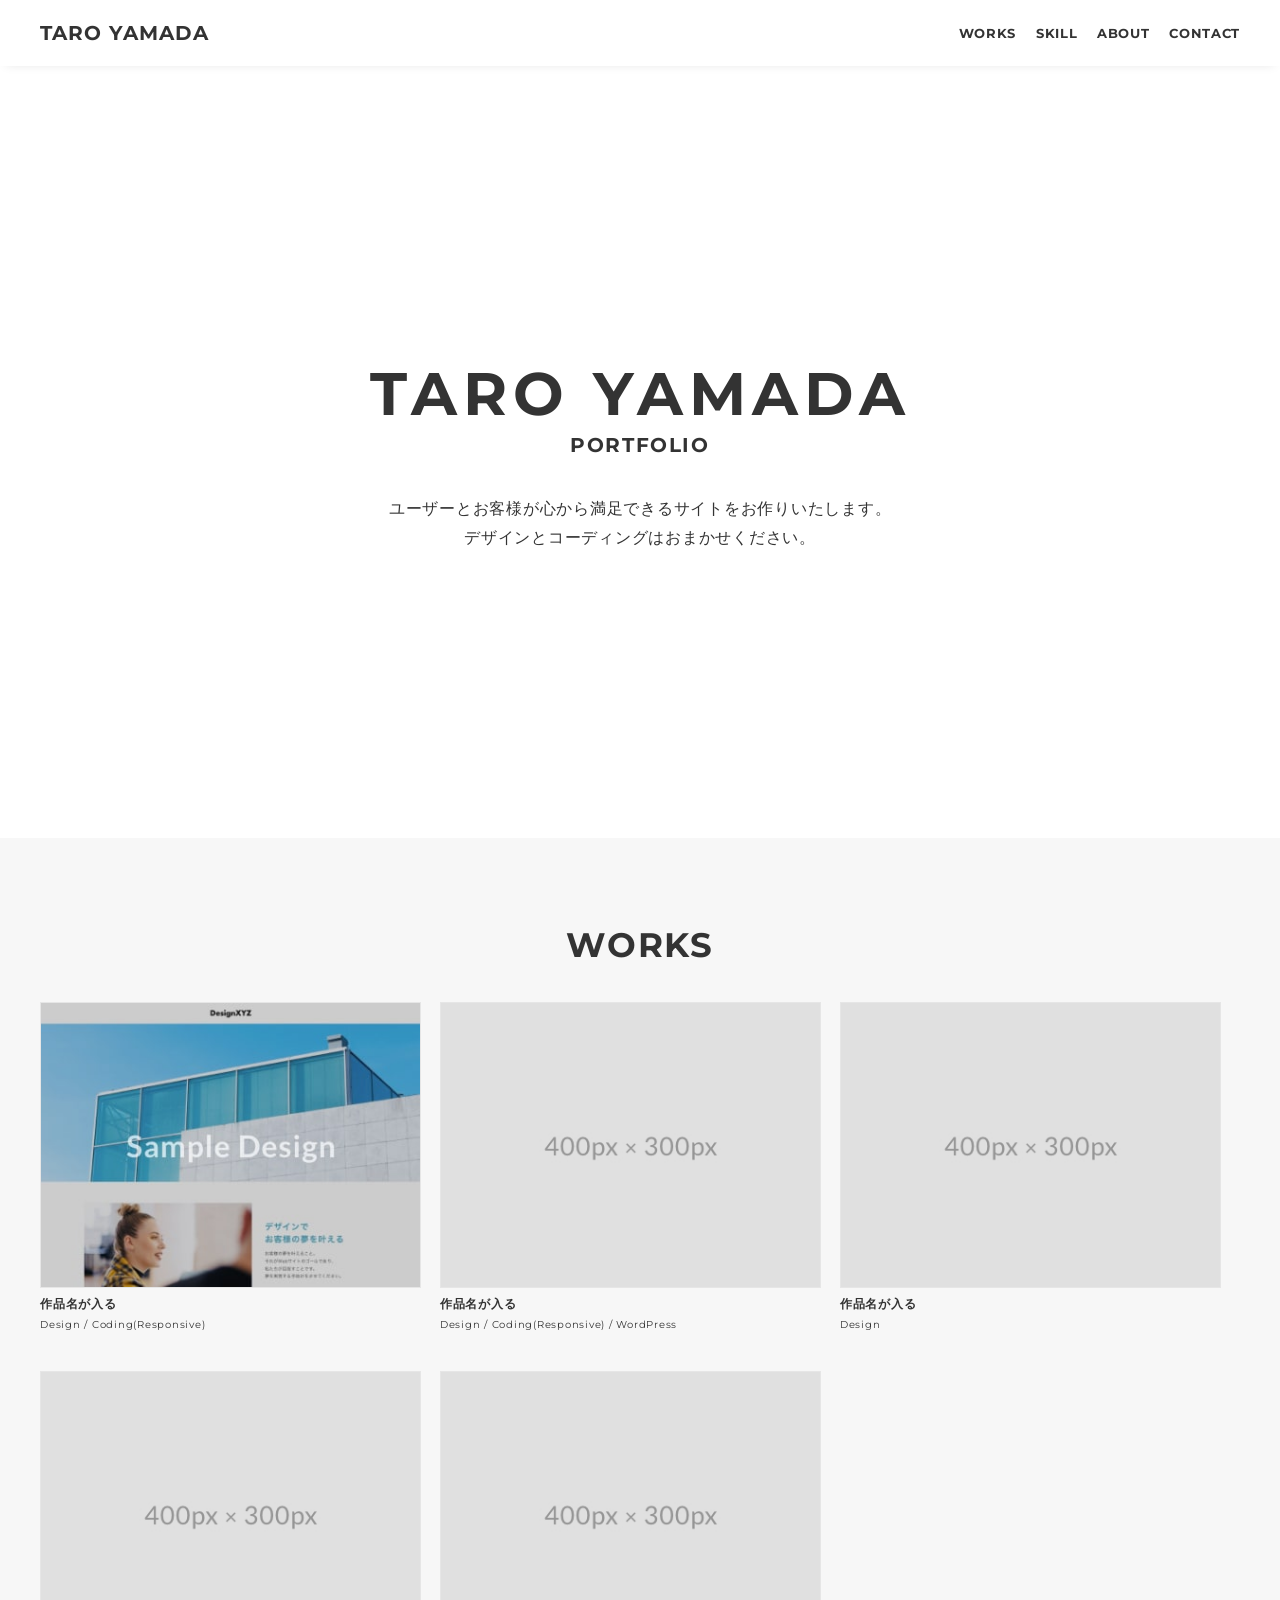
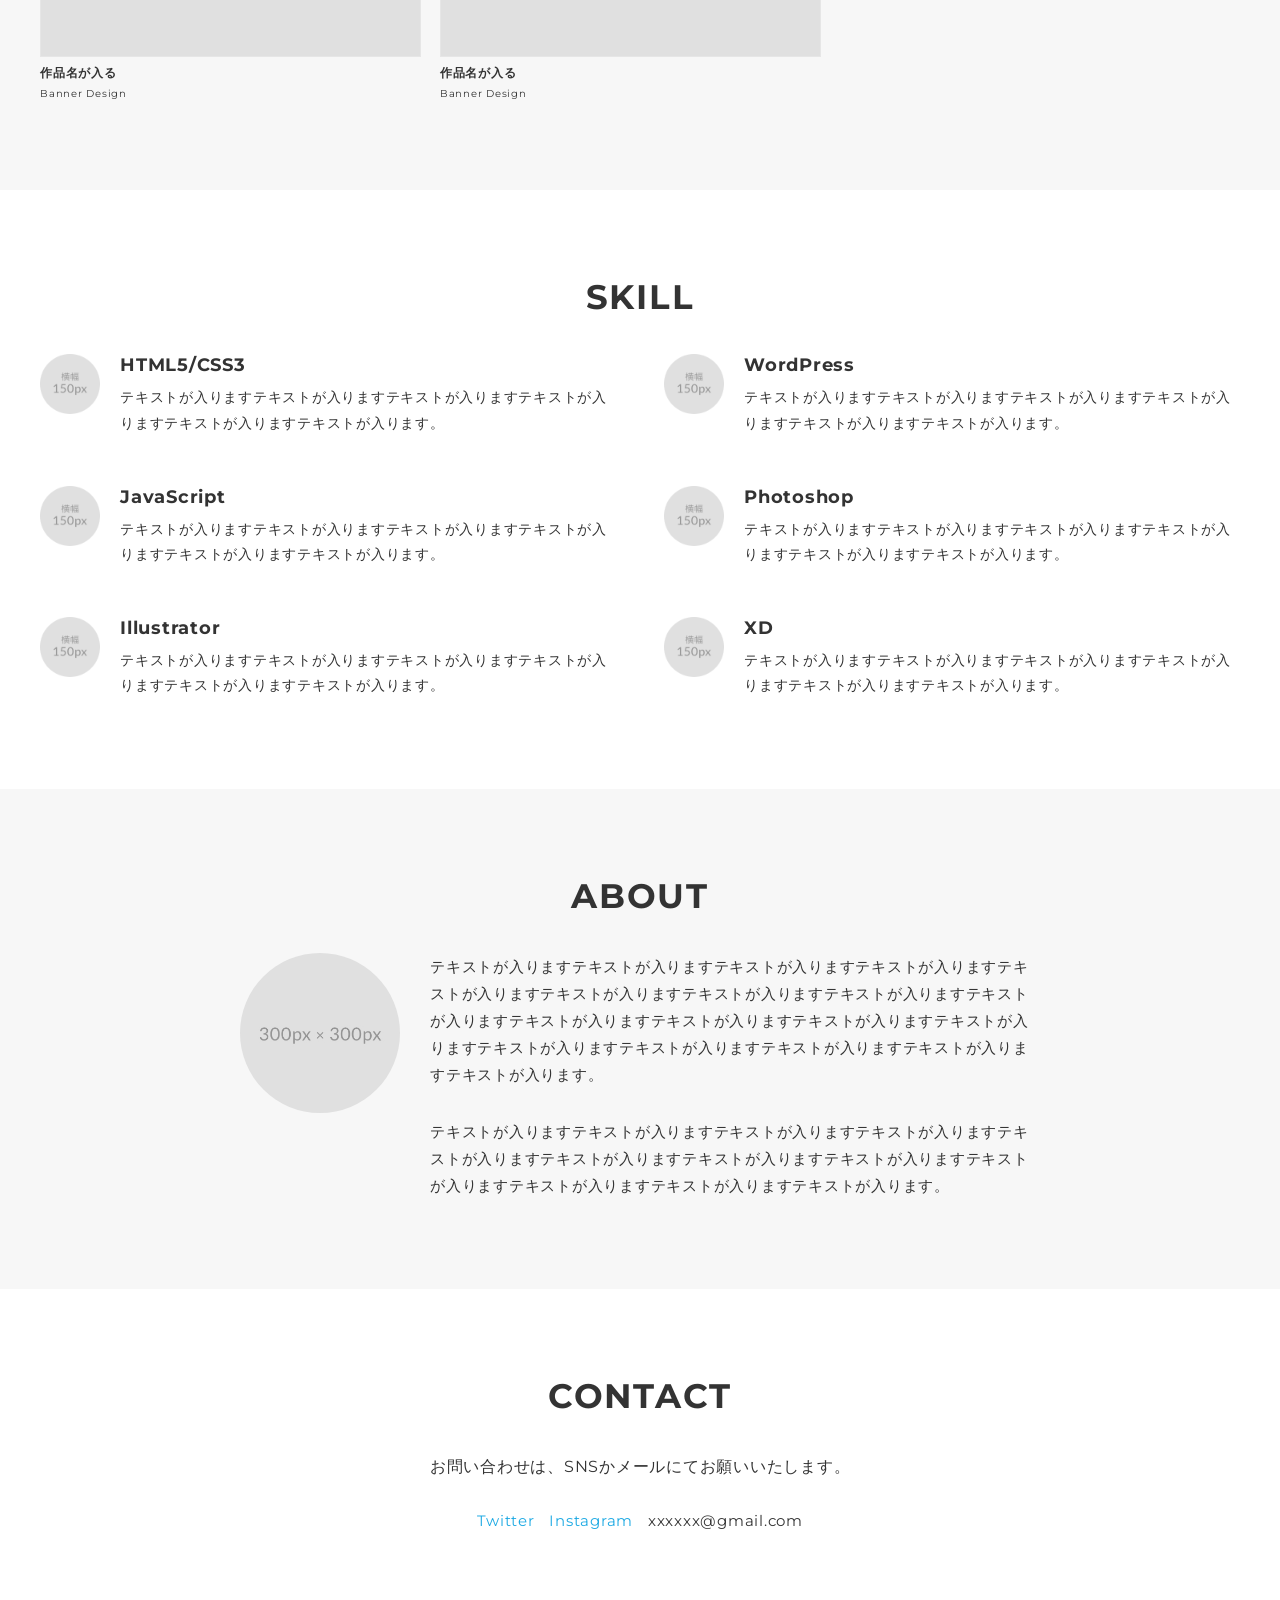
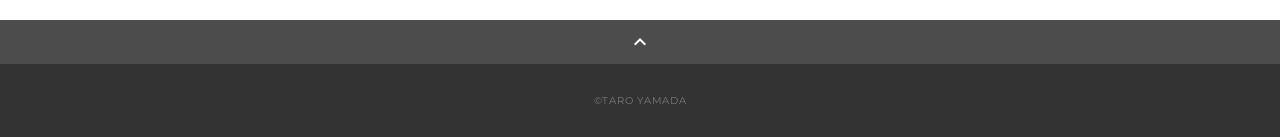
<file: docs/webdesigner-go.com/template-basic/origin/index.html>
<!DOCTYPE html>
<html>
<head>
  <meta charset="utf-8">
  <meta name="viewport" content="width=device-width,initial-scale=1">
  <meta property='og:type' content='website'>
  <meta property='og:title' content='WebデザイナーTARO YAMADA ポートフォリオ'>
  <meta property='og:url' content='URLが入る'>
  <meta property='og:description' content='TARO YAMADAのポートフォリオサイトです。'>
  <meta property="og:image" content="img/ogp.png">
  <meta name="description" content="TARO YAMADAのポートフォリオサイトです" />
  <title>TARO YAMADA ポートフォリオ</title>
  <link rel="preconnect" href="https://fonts.gstatic.com">
  <link href="https://fonts.googleapis.com/css2?family=Montserrat:wght@400;700&display=swap" rel="stylesheet">
  <link href="https://fonts.googleapis.com/css?family=Material+Icons+Outlined" rel="stylesheet">
  <link href="css/ress.css" media="all" rel="stylesheet" type="text/css" />
  <link href="css/style.css" media="all" rel="stylesheet" type="text/css" />
  <link rel="shortcut icon" href="img/favicon.ico" />
  <link rel=”canonical” href=”URLが入る” />
</head>

<body>
  <div class="wrapper">

    <!-- header -->
    <header class="header ">
      <div class="container">
        <h1 class="header-logo">
          <a href=".">TARO YAMADA</a>
        </h1>
        <nav class="gnav">
          <ul class="gnav-list">
            <li class="gnav-item"><a href="#works">WORKS</a></li>
            <li class="gnav-item"><a href="#skill">SKILL</a></li>
            <li class="gnav-item"><a href="#about">ABOUT</a></li>
            <li class="gnav-item"><a href="#contact">CONTACT</a></li>
          </ul>
        </nav>
      </div>
    </header>
    <!-- /header -->

    <main class="content">

      <!-- mv -->
      <div class="mv">
        <div class="mv-container">
          <p class="mv-title">TARO YAMADA</p>
          <p class="mv-subtitle">PORTFOLIO</p>
          <p class="mv-text">
            ユーザーとお客様が心から満足できる<br class="sp-only">サイトをお作りいたします。<br>
            デザインとコーディングは<br class="sp-only">おまかせください。<br>
          </p>
        </div>
      </div>
      <!-- /mv -->

      <!-- works -->
      <section class="works section" id="works">
        <div class="container">
          <h2 class="title">WORKS</h2>
          <div class="works-list">
            <a class="works-item" href="works-template.html">
              <div class="works-img"><img src="img/works-sample-thumb.jpg" alt="" /></div>
              <p class="works-name">作品名が入る</p>
              <p class="works-info">Design / Coding(Responsive)</p>
            </a>
            <a class="works-item" href="works-template.html">
              <div class="works-img"><img src="img/works-dummy-thumb.jpg" alt="" /></div>
              <p class="works-name">作品名が入る</p>
              <p class="works-info">Design / Coding(Responsive) / WordPress</p>
            </a>
            <a class="works-item" href="works-template.html">
              <div class="works-img"><img src="img/works-dummy-thumb.jpg" alt="" /></div>
              <p class="works-name">作品名が入る</p>
              <p class="works-info">Design</p>
            </a>
            <a class="works-item" href="works-template.html">
              <div class="works-img"><img src="img/works-dummy-thumb.jpg" alt="" /></div>
              <p class="works-name">作品名が入る</p>
              <p class="works-info">Banner Design</p>
            </a>
            <a class="works-item" href="works-template.html">
              <div class="works-img"><img src="img/works-dummy-thumb.jpg" alt="" /></div>
              <p class="works-name">作品名が入る</p>
              <p class="works-info">Banner Design</p>
            </a>
          </div>
        </div>
      </section>
      <!-- /works -->

      <!-- skill -->
      <section class="skill section" id="skill">
        <div class="container">
          <h2 class="title">SKILL</h2>
          <div class="skill-list">
            <div class="skill-item">
              <p class="skill-img"><img src="img/icon_skill.png" alt=""></p>
              <div class="skill-body">
                <h3 class="skill-name">HTML5/CSS3</h3>
                <p class="skill-text">
                  テキストが入りますテキストが入りますテキストが入りますテキストが入りますテキストが入りますテキストが入ります。</p>
              </div>
            </div>
            <div class="skill-item">
              <p class="skill-img"><img src="img/icon_skill.png" alt=""></p>
              <div class="skill-body">
                <h3 class="skill-name">WordPress</h3>
                <p class="skill-text">
                  テキストが入りますテキストが入りますテキストが入りますテキストが入りますテキストが入りますテキストが入ります。</p>
              </div>
            </div>
            <div class="skill-item">
              <p class="skill-img"><img src="img/icon_skill.png" alt=""></p>
              <div class="skill-body">
                <h3 class="skill-name">JavaScript</h3>
                <p class="skill-text">
                  テキストが入りますテキストが入りますテキストが入りますテキストが入りますテキストが入りますテキストが入ります。</p>
              </div>
            </div>
            <div class="skill-item">
              <p class="skill-img"><img src="img/icon_skill.png" alt=""></p>
              <div class="skill-body">
                <h3 class="skill-name">Photoshop</h3>
                <p class="skill-text">
                  テキストが入りますテキストが入りますテキストが入りますテキストが入りますテキストが入りますテキストが入ります。</p>
              </div>
            </div>
            <div class="skill-item">
              <p class="skill-img"><img src="img/icon_skill.png" alt=""></p>
              <div class="skill-body">
                <h3 class="skill-name">Illustrator</h3>
                <p class="skill-text">
                  テキストが入りますテキストが入りますテキストが入りますテキストが入りますテキストが入りますテキストが入ります。</p>
              </div>
            </div>
            <div class="skill-item">
              <p class="skill-img"><img src="img/icon_skill.png" alt=""></p>
              <div class="skill-body">
                <h3 class="skill-name">XD</h3>
                <p class="skill-text">
                  テキストが入りますテキストが入りますテキストが入りますテキストが入りますテキストが入りますテキストが入ります。</p>
              </div>
            </div>
          </div>
        </div>
      </section>
      <!-- /skill -->

      <!-- about -->
      <section class="about section" id="about">
        <div class="container">
          <h2 class="title">ABOUT</h2>
          <div class="profile">
            <p class="profile-img">
              <img src="img/profile.jpg" alt="">
            </p>
            <div class="profile-body">
              <p>
                テキストが入りますテキストが入りますテキストが入りますテキストが入りますテキストが入りますテキストが入りますテキストが入りますテキストが入りますテキストが入りますテキストが入りますテキストが入りますテキストが入りますテキストが入りますテキストが入りますテキストが入りますテキストが入りますテキストが入りますテキストが入ります。
              </p>
              <p>
                テキストが入りますテキストが入りますテキストが入りますテキストが入りますテキストが入りますテキストが入りますテキストが入りますテキストが入りますテキストが入りますテキストが入りますテキストが入りますテキストが入ります。
              </p>
            </div>
          </div>
        </div>
      </section>
      <!-- /about -->

      <!-- contact -->
      <section class="contact section" id="contact">
        <div class="container">
          <h2 class="title">CONTACT</h2>
          <p class="lead">
            お問い合わせは、<br class="sp-only">SNSかメールにてお願いいたします。
          </p>
          <div class="contact-list">
            <a class="contact-item" href="https://twitter.com/" target="_blank" rel="noopener">Twitter</a>
            <a class="contact-item" href="https://www.instagram.com/" target="_blank" rel="noopener">Instagram</a>
            <span class="contact-item">xxxxxx@gmail.com</span>
          </div>
        </div>
      </section>
      <!-- /contact -->
      <div class="page-top" id="js-page-top">
        <span class="material-icons-outlined">expand_less</span>
      </div>
    </main>

    <!-- footer -->
    <footer class="footer">
      <div class="copyright">&copy;TARO YAMADA</div>
    </footer>
    <!-- /footer -->

  </div>
  <script src="https://ajax.googleapis.com/ajax/libs/jquery/3.6.0/jquery.min.js"></script>
  <script type='text/javascript' src="js/script.js"></script>
</body>
</html>
</file>
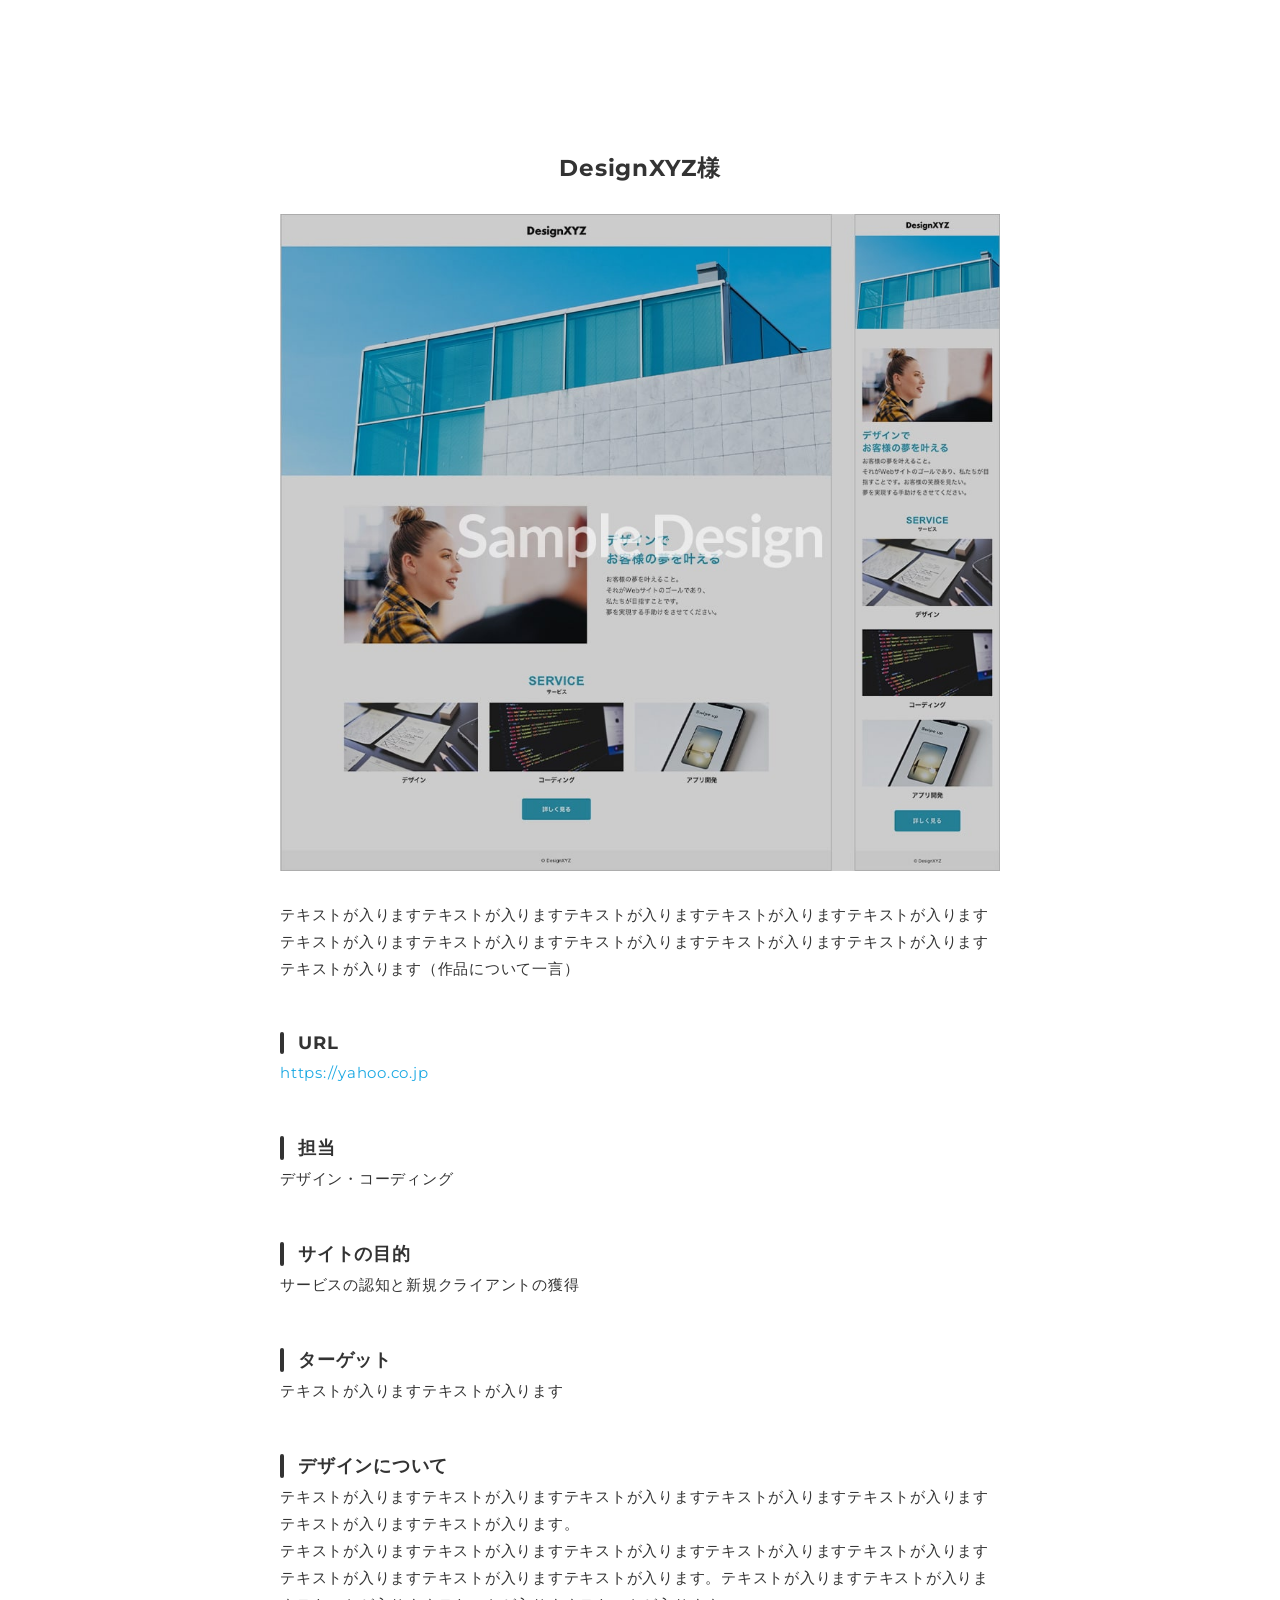
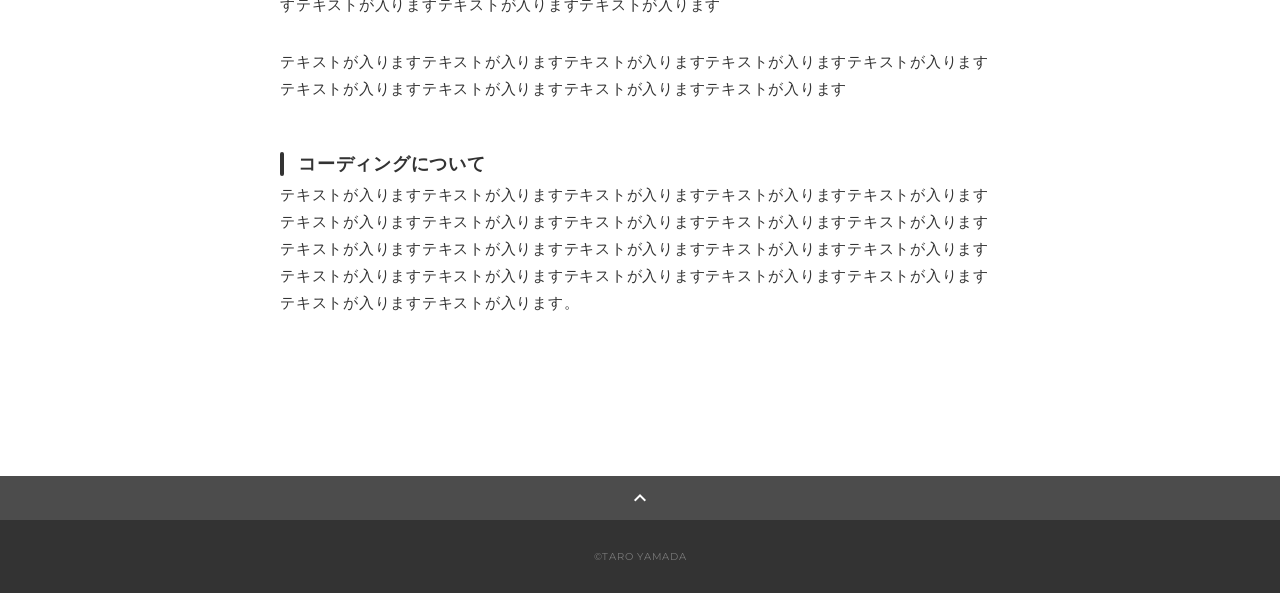
<file: docs/webdesigner-go.com/template-basic/custom/works-template.html>
<!DOCTYPE html>
<html>
<head>
  <meta charset="utf-8">
  <meta name="viewport" content="width=device-width,initial-scale=1.0,user-scalable=no">
  <meta property='og:type' content='website'>
  <meta property='og:title' content='WebデザイナーTARO YAMADA ポートフォリオ'>
  <meta property='og:url' content='URLが入る'>
  <meta property='og:description' content='TARO YAMADAのポートフォリオサイトです。'>
  <meta property="og:image" content="img/ogp.png">
  <meta name="description" content="TARO YAMADAのポートフォリオサイトです" />
  <title>TARO YAMADA ポートフォリオ</title>
  <link rel="preconnect" href="https://fonts.gstatic.com">
  <link href="https://fonts.googleapis.com/css2?family=Montserrat:wght@400;700&display=swap" rel="stylesheet">
  <link href="https://fonts.googleapis.com/css?family=Material+Icons+Outlined" rel="stylesheet">
  <link href="css/ress.css" media="all" rel="stylesheet" type="text/css" />
  <link href="css/style.css" media="all" rel="stylesheet" type="text/css" />
  <link rel="shortcut icon" href="img/favicon.ico" />
  <link rel=”canonical” href=”URLが入る” />
</head>

<body>
  <div class="wrapper">

    <main class="content">

      <article class="article">
        <div class="article-container">
          <h2 class="article-title">DesignXYZ様</h2>
          <div class="article-body">
            <p>
              <img src="img/works-sample.jpg" alt="">
            </p>
            <p>
              テキストが入りますテキストが入りますテキストが入りますテキストが入りますテキストが入りますテキストが入りますテキストが入りますテキストが入りますテキストが入りますテキストが入りますテキストが入ります（作品について一言）
            </p>
            <h3>URL</h3>
            <p><a href="https://yahoo.co.jp" target="_blank" rel="noopener">https://yahoo.co.jp</a></p>
            <h3>担当</h3>
            <p>デザイン・コーディング</p>
            <h3>サイトの目的</h3>
            <p>サービスの認知と新規クライアントの獲得</p>
            <h3>ターゲット</h3>
            <p>テキストが入りますテキストが入ります</p>
            <h3>デザインについて</h3>
            <p>
              テキストが入りますテキストが入りますテキストが入りますテキストが入りますテキストが入りますテキストが入りますテキストが入ります。<br>テキストが入りますテキストが入りますテキストが入りますテキストが入りますテキストが入りますテキストが入りますテキストが入りますテキストが入ります。テキストが入りますテキストが入りますテキストが入りますテキストが入りますテキストが入ります
            </p>
            <p>
              テキストが入りますテキストが入りますテキストが入りますテキストが入りますテキストが入りますテキストが入りますテキストが入りますテキストが入りますテキストが入ります
            </p>
            <h3>コーディングについて</h3>
            <p>
              テキストが入りますテキストが入りますテキストが入りますテキストが入りますテキストが入りますテキストが入りますテキストが入りますテキストが入りますテキストが入りますテキストが入りますテキストが入りますテキストが入りますテキストが入りますテキストが入りますテキストが入りますテキストが入りますテキストが入りますテキストが入りますテキストが入りますテキストが入りますテキストが入りますテキストが入ります。
            </p>
          </div>
        </div>
      </article>

      <div class="page-top" id="js-page-top">
        <span class="material-icons-outlined">expand_less</span>
      </div>
    </main>

    <!-- footer -->
    <footer class="footer">
      <div class="copyright">&copy;TARO YAMADA</div>
    </footer>
    <!-- /footer -->

  </div>
  <script src="https://ajax.googleapis.com/ajax/libs/jquery/3.5.1/jquery.min.js"></script>
  <script type='text/javascript' src="js/script.js"></script>
</body>
</html>
</file>
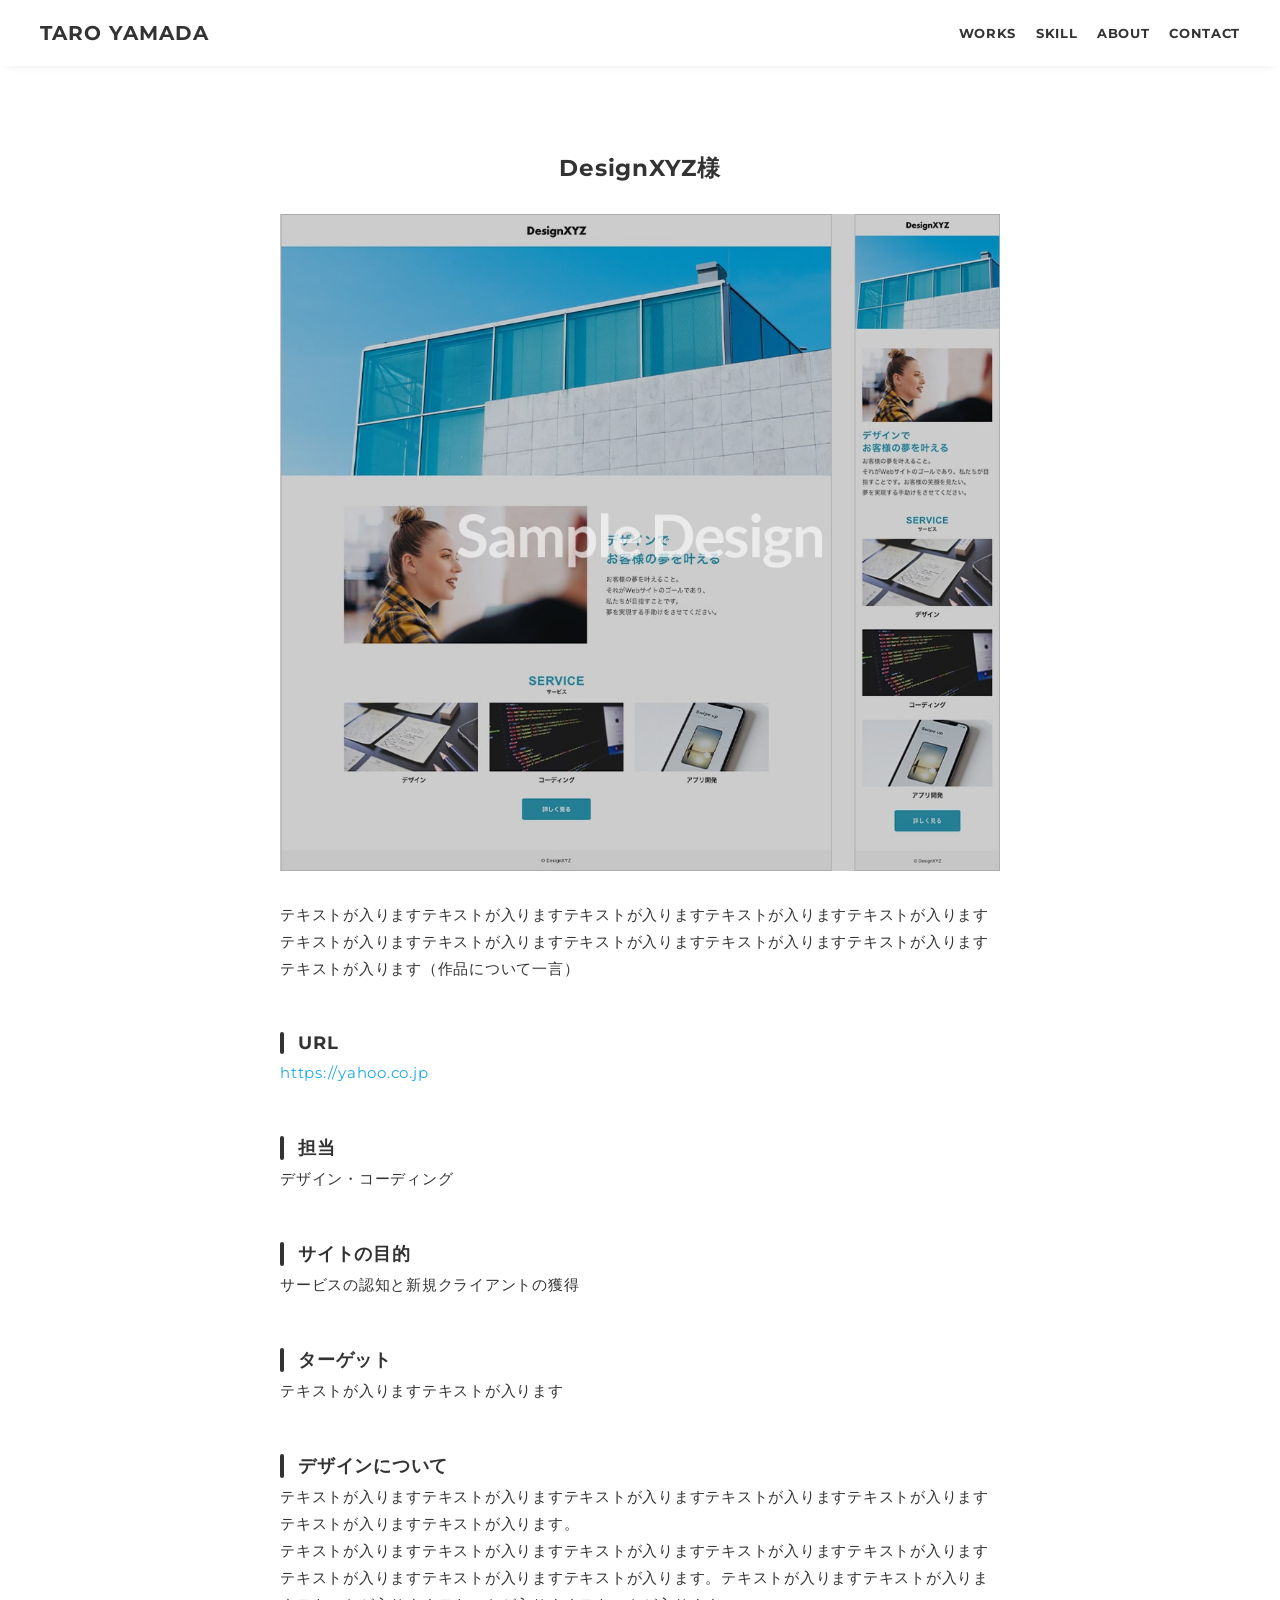
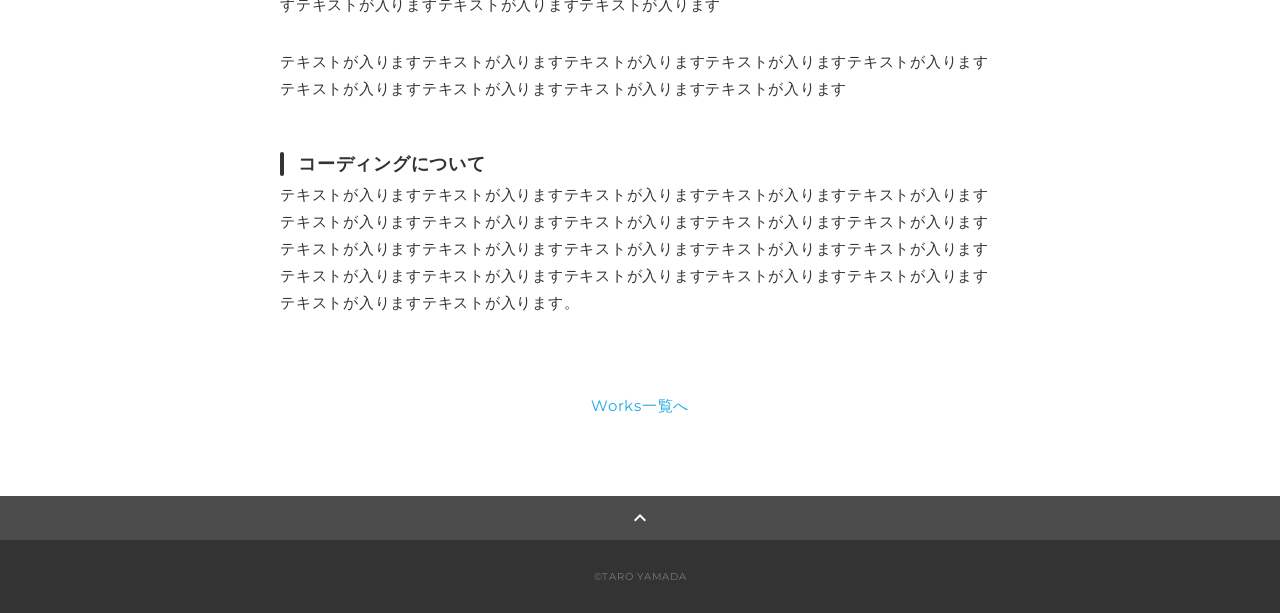
<file: docs/webdesigner-go.com/template-basic/origin/works-template.html>
<!DOCTYPE html>
<html>
<head>
  <meta charset="utf-8">
  <meta name="viewport" content="width=device-width,initial-scale=1.0,user-scalable=no">
  <meta property='og:type' content='website'>
  <meta property='og:title' content='WebデザイナーTARO YAMADA ポートフォリオ'>
  <meta property='og:url' content='URLが入る'>
  <meta property='og:description' content='TARO YAMADAのポートフォリオサイトです。'>
  <meta property="og:image" content="img/ogp.png">
  <meta name="description" content="TARO YAMADAのポートフォリオサイトです" />
  <title>TARO YAMADA ポートフォリオ</title>
  <link rel="preconnect" href="https://fonts.gstatic.com">
  <link href="https://fonts.googleapis.com/css2?family=Montserrat:wght@400;700&display=swap" rel="stylesheet">
  <link href="https://fonts.googleapis.com/css?family=Material+Icons+Outlined" rel="stylesheet">
  <link href="css/ress.css" media="all" rel="stylesheet" type="text/css" />
  <link href="css/style.css" media="all" rel="stylesheet" type="text/css" />
  <link rel="shortcut icon" href="img/favicon.ico" />
  <link rel=”canonical” href=”URLが入る” />
</head>

<body>
  <div class="wrapper">

    <!-- header -->
    <header class="header ">
      <div class="container">
        <h1 class="header-logo">
          <a href=".">TARO YAMADA</a>
        </h1>
        <nav class="gnav">
          <ul class="gnav-list">
            <li class="gnav-item"><a href=".#works">WORKS</a></li>
            <li class="gnav-item"><a href="./#skill">SKILL</a></li>
            <li class="gnav-item"><a href="./#about">ABOUT</a></li>
            <li class="gnav-item"><a href="./#contact">CONTACT</a></li>
          </ul>
        </nav>
      </div>
    </header>
    <!-- /header -->

    <main class="content">

      <article class="article">
        <div class="article-container">
          <h2 class="article-title">DesignXYZ様</h2>
          <div class="article-body">
            <p>
              <img src="img/works-sample.jpg" alt="">
            </p>
            <p>
              テキストが入りますテキストが入りますテキストが入りますテキストが入りますテキストが入りますテキストが入りますテキストが入りますテキストが入りますテキストが入りますテキストが入りますテキストが入ります（作品について一言）
            </p>
            <h3>URL</h3>
            <p><a href="https://yahoo.co.jp" target="_blank" rel="noopener">https://yahoo.co.jp</a></p>
            <h3>担当</h3>
            <p>デザイン・コーディング</p>
            <h3>サイトの目的</h3>
            <p>サービスの認知と新規クライアントの獲得</p>
            <h3>ターゲット</h3>
            <p>テキストが入りますテキストが入ります</p>
            <h3>デザインについて</h3>
            <p>
              テキストが入りますテキストが入りますテキストが入りますテキストが入りますテキストが入りますテキストが入りますテキストが入ります。<br>テキストが入りますテキストが入りますテキストが入りますテキストが入りますテキストが入りますテキストが入りますテキストが入りますテキストが入ります。テキストが入りますテキストが入りますテキストが入りますテキストが入りますテキストが入ります
            </p>
            <p>
              テキストが入りますテキストが入りますテキストが入りますテキストが入りますテキストが入りますテキストが入りますテキストが入りますテキストが入りますテキストが入ります
            </p>
            <h3>コーディングについて</h3>
            <p>
              テキストが入りますテキストが入りますテキストが入りますテキストが入りますテキストが入りますテキストが入りますテキストが入りますテキストが入りますテキストが入りますテキストが入りますテキストが入りますテキストが入りますテキストが入りますテキストが入りますテキストが入りますテキストが入りますテキストが入りますテキストが入りますテキストが入りますテキストが入りますテキストが入りますテキストが入ります。
            </p>
          </div>
          <div class="home-link">
            <a href="./#works">Works一覧へ</a>
          </div>
        </div>
      </article>

      <div class="page-top" id="js-page-top">
        <span class="material-icons-outlined">expand_less</span>
      </div>
    </main>

    <!-- footer -->
    <footer class="footer">
      <div class="copyright">&copy;TARO YAMADA</div>
    </footer>
    <!-- /footer -->

  </div>
  <script src="https://ajax.googleapis.com/ajax/libs/jquery/3.5.1/jquery.min.js"></script>
  <script type='text/javascript' src="js/script.js"></script>
</body>
</html>
</file>
<file: docs/webdesigner-go.com/template-basic/origin/css/ress.css>
/*!
 * ress.css • v3.0.1
 * MIT License
 * github.com/filipelinhares/ress
 */

/* # =================================================================
   # Global selectors
   # ================================================================= */

html {
  box-sizing: border-box;
  word-break: normal;
  -moz-tab-size: 4;
  tab-size: 4;

  -webkit-text-size-adjust: 100%; /* Prevent adjustments of font size after orientation changes in iOS */
}

*,
::before,
::after {
  box-sizing: inherit;
  background-repeat: no-repeat; /* Set `background-repeat: no-repeat` to all elements and pseudo elements */
}

::before,
::after {
  vertical-align: inherit;
  text-decoration: inherit; /* Inherit text-decoration and vertical align to ::before and ::after pseudo elements */
}

* {
  margin: 0;
  padding: 0; /* Reset `padding` and `margin` of all elements */
}

/* # =================================================================
   # General elements
   # ================================================================= */

hr {
  overflow: visible; /* Show the overflow in Edge and IE */
  height: 0; /* Add the correct box sizing in Firefox */
}

details,
main {
  display: block; /* Render the `main` element consistently in IE. */
}

summary {
  display: list-item; /* Add the correct display in all browsers */
}

small {
  font-size: 80%; /* Set font-size to 80% in `small` elements */
}

[hidden] {
  display: none; /* Add the correct display in IE */
}

abbr[title] {
  /* Add the correct text decoration in Chrome, Edge, IE, Opera, and Safari */
  text-decoration: underline;
  text-decoration: underline dotted;
  border-bottom: none; /* Remove the bottom border in Chrome 57 */
}

a {
  background-color: transparent; /* Remove the gray background on active links in IE 10 */
}

a:active,
a:hover {
  outline-width: 0; /* Remove the outline when hovering in all browsers */
}

code,
kbd,
pre,
samp {
  font-family: monospace, monospace; /* Specify the font family of code elements */
}

pre {
  font-size: 1em; /* Correct the odd `em` font sizing in all browsers */
}

b,
strong {
  font-weight: bolder; /* Add the correct font weight in Chrome, Edge, and Safari */
}

/* https://gist.github.com/unruthless/413930 */
sub,
sup {
  position: relative;
  font-size: 75%;
  line-height: 0;
  vertical-align: baseline;
}

sub {
  bottom: -.25em;
}

sup {
  top: -.5em;
}

/* # =================================================================
   # Forms
   # ================================================================= */

input {
  border-radius: 0;
}

/* Replace pointer cursor in disabled elements */
[disabled] {
  cursor: default;
}

[type="number"]::-webkit-container-spin-button,
[type="number"]::-webkit-outer-spin-button {
  height: auto; /* Correct the cursor style of increment and decrement buttons in Chrome */
}

[type="search"] {
  outline-offset: -2px; /* Correct the outline style in Safari */

  -webkit-appearance: textfield; /* Correct the odd appearance in Chrome and Safari */
}

[type="search"]::-webkit-search-decoration {
  -webkit-appearance: none; /* Remove the container padding in Chrome and Safari on macOS */
}

textarea {
  overflow: auto; /* Internet Explorer 11+ */
  resize: vertical; /* Specify textarea resizability */
}

button,
input,
optgroup,
select,
textarea {
  font: inherit; /* Specify font inheritance of form elements */
}

optgroup {
  font-weight: bold; /* Restore the font weight unset by the previous rule */
}

button {
  overflow: visible; /* Address `overflow` set to `hidden` in IE 8/9/10/11 */
}

button,
select {
  text-transform: none; /* Firefox 40+, Internet Explorer 11- */
}

/* Apply cursor pointer to button elements */
button,
[type="button"],
[type="reset"],
[type="submit"],
[role="button"] {
  cursor: pointer;
  color: inherit;
}

/* Remove container padding and border in Firefox 4+ */
button::-moz-focus-container,
[type="button"]::-moz-focus-container,
[type="reset"]::-moz-focus-container,
[type="submit"]::-moz-focus-container {
  padding: 0;
  border-style: none;
}

/* Replace focus style removed in the border reset above */
button:-moz-focusring,
[type="button"]::-moz-focus-container,
[type="reset"]::-moz-focus-container,
[type="submit"]::-moz-focus-container {
  outline: 1px dotted ButtonText;
}

button,
html [type="button"],
/* Prevent a WebKit bug where (2) destroys native `audio` and `video`controls in Android 4 */
[type="reset"],
[type="submit"] {
  -webkit-appearance: button; /* Correct the inability to style clickable types in iOS */
}

/* Remove the default button styling in all browsers */
button,
input,
select,
textarea {
  border-style: none;
  background-color: transparent;
}

/* Style select like a standard input */
select {
  -webkit-appearance: none; /* Chrome 41+ */
  -moz-appearance: none; /* Firefox 36+ */
}

select::-ms-expand {
  display: none; /* Internet Explorer 11+ */
}

select::-ms-value {
  color: currentColor; /* Internet Explorer 11+ */
}

legend {
  display: table; /* Correct the text wrapping in Edge and IE */
  max-width: 100%; /* Correct the text wrapping in Edge and IE */
  max-width: 100%; /* Correct the text wrapping in Edge 18- and IE */
  white-space: normal; /* Correct the text wrapping in Edge and IE */
  color: inherit; /* Correct the color inheritance from `fieldset` elements in IE */
  border: 0; /* Correct `color` not being inherited in IE 8/9/10/11 */
}

::-webkit-file-upload-button {
  font: inherit; /* Change font properties to `inherit` in Chrome and Safari */
  color: inherit;
  /* Correct the inability to style clickable types in iOS and Safari */

  -webkit-appearance: button;
}

/* # =================================================================
   # Specify media element style
   # ================================================================= */

img {
  border-style: none; /* Remove border when inside `a` element in IE 8/9/10 */
}

/* Add the correct vertical alignment in Chrome, Firefox, and Opera */
progress {
  vertical-align: baseline;
}

/* # =================================================================
   # Accessibility
   # ================================================================= */

/* Hide content from screens but not screenreaders */
@media screen {
  [hidden~="screen"] {
    display: inherit;
  }
  [hidden~="screen"]:not(:active):not(:focus):not(:target) {
    position: absolute !important;
    clip: rect(0 0 0 0) !important;
  }
}

/* Specify the progress cursor of updating elements */
[aria-busy="true"] {
  cursor: progress;
}

/* Specify the pointer cursor of trigger elements */
[aria-controls] {
  cursor: pointer;
}

/* Specify the unstyled cursor of disabled, not-editable, or otherwise inoperable elements */
[aria-disabled] {
  cursor: default;
}
</file>
<file: docs/webdesigner-go.com/template-basic/origin/css/style.css>
body {
  font-family: "Montserrat","Helvetica Neue",Arial,"Hiragino Kaku Gothic ProN","Hiragino Sans",Meiryo,sans-serif;
  font-size: 15px;
  letter-spacing: .05em;
  color: #333;
}

a {
  transition: opacity .3s;
  text-decoration: none;
  color: #1ca9e3;
}

img {
  max-width: 100%;
  height: auto;
  vertical-align: bottom;
  border-style: none;
}



.pc-only {
  display: block;
}

.sp-only {
  display: none;
}

/*--------------------------------
 レイアウト
---------------------------------*/
.wrapper {
  padding-top: 73px;
}

.section {
  padding: 90px 0;
}

.section:nth-of-type(odd) {
  background-color: #f7f7f7;
}

.container {
  max-width: 1340px;
  margin: 0 auto;
  padding: 0 40px;
}

/*--------------------------------
 見出し
---------------------------------*/
.title {
  font-size: 34px;
  font-weight: bold;
  line-height: 1;
  margin-bottom: 40px;
  text-align: center;
  letter-spacing: .05em;
  color: #333;
}

.lead {
  font-size: 16px;
  line-height: 1.8;
  margin-bottom: 30px;
}

/*--------------------------------
ヘッダー
---------------------------------*/
.header {
  position: fixed;
  top: 0;
  z-index: 1;
  width: 100%;
  background-color: #fff;
  box-shadow: 0 5px 10px -6px rgba(0,0,0,.1);
}

.header .container {
  display: flex;
  align-items: center;
  justify-content: space-between;
  padding: 20px 40px;
}

.header-logo {
  font-size: 20px;
  font-weight: bold;
  line-height: 1.2;
  margin-right: 20px;
  letter-spacing: .05em;
}

.header-logo a {
  color: #333;
}

.gnav-list {
  display: flex;
  justify-content: space-between;
  list-style: none;
}

.gnav-item:not(:last-child) {
  margin-right: 20px;
}

.gnav-item a {
  position: relative;
  font-size: 13px;
  font-weight: bold;
  display: inline-block;
  padding: 5px 0;
  transition: .3s;
  letter-spacing: .05em;
  color: #333;
}
.gnav-item a:after {
  position: absolute;
  bottom: 0;
  left: 50%;
  width: 0;
  height: 3px;
  content: "";
  transition: .3s;
  -webkit-transform: translateX(-50%);
  transform: translateX(-50%);
  background-color: #333;
}

.gnav-item a:hover:after {
  width: 100%;
}

/*--------------------------------
 メインビジュアル
---------------------------------*/
.mv {
  display: flex;
  align-items: center;
  justify-content: center;
  height: 85vh;
  text-align: center;
}

.mv-container {
  padding: 0 40px;
}

.mv-title {
  font-size: 60px;
  font-weight: bold;
  line-height: 1.2;
  margin-bottom: 5px;
  letter-spacing: .1em;
}
.mv-subtitle {
  font-size: 20px;
  font-weight: bold;
  line-height: 1;
  margin-bottom: 40px;
  letter-spacing: .08em;
}

.mv-text {
  font-size: 16px;
  line-height: 1.8;
}

/*--------------------------------
 Works
---------------------------------*/
.works-list {
  display: flex;
  flex-wrap: wrap;
  margin-bottom: -40px;
}

.works-item {
  width: 31.74603%;
  margin-right: 1.58730%;
  margin-bottom: 40px;
  color: #333;
}

.works-item:hover {
  opacity: .9;
}

.works-item:nth-of-type(3n) {
  margin-right: 0;
}

.works-img img {
  border: 1px solid #e6e6e6;
}

.works-name {
  font-size: 12px;
  font-weight: bold;
  margin-top: 8px;
}

.works-info {
  font-size: 10px;
  margin-top: 5px;
}

/*--------------------------------
 Skill
---------------------------------*/
.skill-list {
  display: flex;
  flex-wrap: wrap;
  justify-content: space-between;
  margin-bottom: -50px;
}

.skill-item {
  display: flex;
  align-items: flex-start;
  justify-content: space-between;
  width: 48%;
  margin-bottom: 50px;
}

.skill-img {
  width: 60px;
  height: auto;
  margin-right: 20px;
}

.skill-body {
  flex: 1;
}

.skill-name {
  margin-bottom: 10px;
}

.skill-text {
  font-size: 14px;
  line-height: 1.8;
}

/*--------------------------------
 About
---------------------------------*/
.profile {
  display: flex;
  flex-wrap: wrap;
  max-width: 800px;
  margin: 0 auto;
}
.profile-img {
  width: 20%;
  margin-right: 30px;
  border-radius: 50%;
}
.profile-img img {
  border-radius: 50%;
}
.profile-body {
  flex: 1;
}

.profile-body p {
  font-size: 15px;
  line-height: 1.8;
}

.profile-body p:not(:last-child) {
  margin-bottom: 30px;
}

/*--------------------------------
 Contact
---------------------------------*/
.contact {
  text-align: center;
}

.contact-item:not(:last-child) {
  margin-right: 10px;
}

.contact-text {
  margin-top: 10px;
}
/*--------------------------------
 ページトップ
---------------------------------*/
.page-top {
  font-weight: bold;
  padding: 10px;
  cursor: pointer;
  text-align: center;
  background-color: #4c4c4c;
}

.page-top .material-icons-outlined {
  vertical-align: bottom;
  color: #fff;
}

/*--------------------------------
 フッター
---------------------------------*/
.footer {
  padding: 30px;
  background-color: #333;
}

.copyright {
  font-size: 10px;
  text-align: center;
  color: #797979;
}

/*--------------------------------
 下層：Worksページ
---------------------------------*/
.article {
  padding: 80px 0;
}

.article-container {
  max-width: 1040px;
  margin: 0 auto;
  padding: 0 20px;
}

.article-title {
  margin-bottom: 30px;
  text-align: center;
}

.article-body {
  max-width: 720px;
  margin: 0 auto;
  margin-bottom: 80px;
}

.article-body h3 {
  position: relative;
  font-size: 18px;
  margin-bottom: 5px;
  padding-left: 1em;
}

.article-body h3:not(:first-child) {
  margin-top: 50px;
}

.article-body h3::before {
  position: absolute;
  top: 0;
  left: 0;
  width: 4px;
  height: 100%;
  content: "";
  border-radius: 3px;
  background-color: #333;
}

.article-body p {
  font-size: 15px;
  line-height: 1.8;
  margin-bottom: 30px;
}

.home-link {
  text-align: center;
}

/*media Queries 767
----------------------------------------------------*/
@media screen and (max-width: 767px) {
  body {
    font-size: 14px;
  }

  .pc-only {
    display: none;
  }

  .sp-only {
    display: block;
  }

  /* 見出し */
  .title {
    font-size: 26px;
    margin-bottom: 20px;
  }

  .lead {
    font-size: 14px;
    line-height: 1.7;
    margin-bottom: 20px;
  }

  /* レイアウト */
  .wrapper {
    padding-top: 57px;
  }

  .section {
    padding: 60px 0;
  }

  .container {
    padding: 0 20px;
  }

  /* ヘッダー */
  .header .container {
    padding: 15px;
  }

  .header-logo {
    font-size: 15px;
    margin-right: 15px;
  }

  .gnav-item:not(:last-child) {
    margin-right: 10px;
  }

  .gnav-item a {
    font-size: 10px;
  }

  .gnav-item a:after {
    display: none;
  }

  /*  メインビジュアル */
  .mv {
    height: 75vh;
  }

  .mv-container {
    padding: 0 20px;
  }

  .mv-title {
    font-size: 30px;
  }
  .mv-subtitle {
    font-size: 16px;
    margin-bottom: 20px;
  }

  .mv-text {
    font-size: 14px;
    line-height: 1.7;
  }

  /* Works */
  .works-name {
    font-size: 12px;
  }

  .works-info {
    margin-top: 3px;
  }

  .works-list {
    justify-content: space-between;
  }

  .works-item {
    flex: 0 0 48%;
    margin-right: 0;
    margin-bottom: 30px;
  }

  /* Skill */
  .skill-list {
    display: block;
    margin-bottom: 0;
  }

  .skill-item {
    width: 100%;
    margin-bottom: 35px;
  }

  .skill-item:last-child {
    margin-bottom: 0;
  }

  .skill-name {
    margin-bottom: 5px;
  }

  .skill-text {
    font-size: 13px;
    line-height: 1.7;
  }

  /* About */
  .profile {
    display: block;
  }
  .profile-img {
    width: 150px;
    margin: 0 auto;
    margin-bottom: 25px;
  }

  .profile-body p {
    font-size: 14px;
    line-height: 1.7;
  }

  .profile-body p:not(:last-child) {
    margin-bottom: 20px;
  }

  /* フッター */
  .footer {
    padding: 20px;
  }

  /* 下層ページ */
  .article {
    padding: 50px 0;
  }

  .article-body h3 {
    font-size: 16px;
    padding-left: .8em;
  }

  .article-body h3:not(:first-child) {
    margin-top: 30px;
  }

  .article-body p {
    font-size: 14px;
    line-height: 1.7;
    margin-bottom: 20px;
  }
}
</file>
<file: docs/webdesigner-go.com/template-basic/custom/css/ress.css>
/*!
 * ress.css • v3.0.1
 * MIT License
 * github.com/filipelinhares/ress
 */

/* # =================================================================
   # Global selectors
   # ================================================================= */

html {
  box-sizing: border-box;
  word-break: normal;
  -moz-tab-size: 4;
  tab-size: 4;

  -webkit-text-size-adjust: 100%; /* Prevent adjustments of font size after orientation changes in iOS */
}

*,
::before,
::after {
  box-sizing: inherit;
  background-repeat: no-repeat; /* Set `background-repeat: no-repeat` to all elements and pseudo elements */
}

::before,
::after {
  vertical-align: inherit;
  text-decoration: inherit; /* Inherit text-decoration and vertical align to ::before and ::after pseudo elements */
}

* {
  margin: 0;
  padding: 0; /* Reset `padding` and `margin` of all elements */
}

/* # =================================================================
   # General elements
   # ================================================================= */

hr {
  overflow: visible; /* Show the overflow in Edge and IE */
  height: 0; /* Add the correct box sizing in Firefox */
}

details,
main {
  display: block; /* Render the `main` element consistently in IE. */
}

summary {
  display: list-item; /* Add the correct display in all browsers */
}

small {
  font-size: 80%; /* Set font-size to 80% in `small` elements */
}

[hidden] {
  display: none; /* Add the correct display in IE */
}

abbr[title] {
  /* Add the correct text decoration in Chrome, Edge, IE, Opera, and Safari */
  text-decoration: underline;
  text-decoration: underline dotted;
  border-bottom: none; /* Remove the bottom border in Chrome 57 */
}

a {
  background-color: transparent; /* Remove the gray background on active links in IE 10 */
}

a:active,
a:hover {
  outline-width: 0; /* Remove the outline when hovering in all browsers */
}

code,
kbd,
pre,
samp {
  font-family: monospace, monospace; /* Specify the font family of code elements */
}

pre {
  font-size: 1em; /* Correct the odd `em` font sizing in all browsers */
}

b,
strong {
  font-weight: bolder; /* Add the correct font weight in Chrome, Edge, and Safari */
}

/* https://gist.github.com/unruthless/413930 */
sub,
sup {
  position: relative;
  font-size: 75%;
  line-height: 0;
  vertical-align: baseline;
}

sub {
  bottom: -.25em;
}

sup {
  top: -.5em;
}

/* # =================================================================
   # Forms
   # ================================================================= */

input {
  border-radius: 0;
}

/* Replace pointer cursor in disabled elements */
[disabled] {
  cursor: default;
}

[type="number"]::-webkit-container-spin-button,
[type="number"]::-webkit-outer-spin-button {
  height: auto; /* Correct the cursor style of increment and decrement buttons in Chrome */
}

[type="search"] {
  outline-offset: -2px; /* Correct the outline style in Safari */

  -webkit-appearance: textfield; /* Correct the odd appearance in Chrome and Safari */
}

[type="search"]::-webkit-search-decoration {
  -webkit-appearance: none; /* Remove the container padding in Chrome and Safari on macOS */
}

textarea {
  overflow: auto; /* Internet Explorer 11+ */
  resize: vertical; /* Specify textarea resizability */
}

button,
input,
optgroup,
select,
textarea {
  font: inherit; /* Specify font inheritance of form elements */
}

optgroup {
  font-weight: bold; /* Restore the font weight unset by the previous rule */
}

button {
  overflow: visible; /* Address `overflow` set to `hidden` in IE 8/9/10/11 */
}

button,
select {
  text-transform: none; /* Firefox 40+, Internet Explorer 11- */
}

/* Apply cursor pointer to button elements */
button,
[type="button"],
[type="reset"],
[type="submit"],
[role="button"] {
  cursor: pointer;
  color: inherit;
}

/* Remove container padding and border in Firefox 4+ */
button::-moz-focus-container,
[type="button"]::-moz-focus-container,
[type="reset"]::-moz-focus-container,
[type="submit"]::-moz-focus-container {
  padding: 0;
  border-style: none;
}

/* Replace focus style removed in the border reset above */
button:-moz-focusring,
[type="button"]::-moz-focus-container,
[type="reset"]::-moz-focus-container,
[type="submit"]::-moz-focus-container {
  outline: 1px dotted ButtonText;
}

button,
html [type="button"],
/* Prevent a WebKit bug where (2) destroys native `audio` and `video`controls in Android 4 */
[type="reset"],
[type="submit"] {
  -webkit-appearance: button; /* Correct the inability to style clickable types in iOS */
}

/* Remove the default button styling in all browsers */
button,
input,
select,
textarea {
  border-style: none;
  background-color: transparent;
}

/* Style select like a standard input */
select {
  -webkit-appearance: none; /* Chrome 41+ */
  -moz-appearance: none; /* Firefox 36+ */
}

select::-ms-expand {
  display: none; /* Internet Explorer 11+ */
}

select::-ms-value {
  color: currentColor; /* Internet Explorer 11+ */
}

legend {
  display: table; /* Correct the text wrapping in Edge and IE */
  max-width: 100%; /* Correct the text wrapping in Edge and IE */
  max-width: 100%; /* Correct the text wrapping in Edge 18- and IE */
  white-space: normal; /* Correct the text wrapping in Edge and IE */
  color: inherit; /* Correct the color inheritance from `fieldset` elements in IE */
  border: 0; /* Correct `color` not being inherited in IE 8/9/10/11 */
}

::-webkit-file-upload-button {
  font: inherit; /* Change font properties to `inherit` in Chrome and Safari */
  color: inherit;
  /* Correct the inability to style clickable types in iOS and Safari */

  -webkit-appearance: button;
}

/* # =================================================================
   # Specify media element style
   # ================================================================= */

img {
  border-style: none; /* Remove border when inside `a` element in IE 8/9/10 */
}

/* Add the correct vertical alignment in Chrome, Firefox, and Opera */
progress {
  vertical-align: baseline;
}

/* # =================================================================
   # Accessibility
   # ================================================================= */

/* Hide content from screens but not screenreaders */
@media screen {
  [hidden~="screen"] {
    display: inherit;
  }
  [hidden~="screen"]:not(:active):not(:focus):not(:target) {
    position: absolute !important;
    clip: rect(0 0 0 0) !important;
  }
}

/* Specify the progress cursor of updating elements */
[aria-busy="true"] {
  cursor: progress;
}

/* Specify the pointer cursor of trigger elements */
[aria-controls] {
  cursor: pointer;
}

/* Specify the unstyled cursor of disabled, not-editable, or otherwise inoperable elements */
[aria-disabled] {
  cursor: default;
}
</file>
<file: docs/webdesigner-go.com/template-basic/custom/css/style.css>
body {
  font-family: "Montserrat","Helvetica Neue",Arial,"Hiragino Kaku Gothic ProN","Hiragino Sans",Meiryo,sans-serif;
  font-size: 15px;
  letter-spacing: .05em;
  color: #333;
}

a {
  transition: opacity .3s;
  text-decoration: none;
  color: #1ca9e3;
}

img {
  max-width: 100%;
  height: auto;
  vertical-align: bottom;
  border-style: none;
}



.pc-only {
  display: block;
}

.sp-only {
  display: none;
}

/*--------------------------------
 レイアウト
---------------------------------*/
.wrapper {
  padding-top: 73px;
}

.section {
  padding: 90px 0;
}

.section:nth-of-type(odd) {
  background-color: #f7f7f7;
}

.container {
  max-width: 1340px;
  margin: 0 auto;
  padding: 0 40px;
}

/*--------------------------------
 見出し
---------------------------------*/
.title {
  font-size: 34px;
  font-weight: bold;
  line-height: 1;
  margin-bottom: 40px;
  text-align: center;
  letter-spacing: .05em;
  color: #333;
}

.lead {
  font-size: 16px;
  line-height: 1.8;
  margin-bottom: 30px;
}

/*--------------------------------
ヘッダー
---------------------------------*/
.header {
  position: fixed;
  top: 0;
  z-index: 1;
  width: 100%;
  background-color: #fff;
  box-shadow: 0 5px 10px -6px rgba(0,0,0,.1);
}

.header .container {
  display: flex;
  align-items: center;
  justify-content: space-between;
  padding: 20px 40px;
}

.header-logo {
  font-size: 20px;
  font-weight: bold;
  line-height: 1.2;
  margin-right: 20px;
  letter-spacing: .05em;
}

.header-logo a {
  color: #333;
}

.gnav-list {
  display: flex;
  justify-content: space-between;
  list-style: none;
}

.gnav-item:not(:last-child) {
  margin-right: 20px;
}

.gnav-item a {
  position: relative;
  font-size: 13px;
  font-weight: bold;
  display: inline-block;
  padding: 5px 0;
  transition: .3s;
  letter-spacing: .05em;
  color: #333;
}
.gnav-item a:after {
  position: absolute;
  bottom: 0;
  left: 50%;
  width: 0;
  height: 3px;
  content: "";
  transition: .3s;
  -webkit-transform: translateX(-50%);
  transform: translateX(-50%);
  background-color: #333;
}

.gnav-item a:hover:after {
  width: 100%;
}

/*--------------------------------
 メインビジュアル
---------------------------------*/
.mv {
  display: flex;
  align-items: center;
  justify-content: center;
  height: 85vh;
  text-align: center;
}

.mv-container {
  padding: 0 40px;
}

.mv-title {
  font-size: 60px;
  font-weight: bold;
  line-height: 1.2;
  margin-bottom: 5px;
  letter-spacing: .1em;
}
.mv-subtitle {
  font-size: 20px;
  font-weight: bold;
  line-height: 1;
  margin-bottom: 40px;
  letter-spacing: .08em;
}

.mv-text {
  font-size: 16px;
  line-height: 1.8;
}

/*--------------------------------
 Works
---------------------------------*/
.works-list {
  display: flex;
  flex-wrap: wrap;
  margin-bottom: -40px;
}

.works-item {
  width: 31.74603%;
  margin-right: 1.58730%;
  margin-bottom: 40px;
  color: #333;
}

.works-item:hover {
  opacity: .9;
}

.works-item:nth-of-type(3n) {
  margin-right: 0;
}

.works-img img {
  border: 1px solid #e6e6e6;
}

.works-name {
  font-size: 12px;
  font-weight: bold;
  margin-top: 8px;
}

.works-info {
  font-size: 10px;
  margin-top: 5px;
}

/*--------------------------------
 Skill
---------------------------------*/
.skill-list {
  display: flex;
  flex-wrap: wrap;
  justify-content: space-between;
  margin-bottom: -50px;
}

.skill-item {
  display: flex;
  align-items: flex-start;
  justify-content: space-between;
  width: 48%;
  margin-bottom: 50px;
}

.skill-img {
  width: 60px;
  height: auto;
  margin-right: 20px;
}

.skill-body {
  flex: 1;
}

.skill-name {
  margin-bottom: 10px;
}

.skill-text {
  font-size: 14px;
  line-height: 1.8;
}

/*--------------------------------
 About
---------------------------------*/
.profile {
  display: flex;
  flex-wrap: wrap;
  max-width: 800px;
  margin: 0 auto;
}
.profile-img {
  width: 20%;
  margin-right: 30px;
  border-radius: 50%;
}
.profile-img img {
  border-radius: 50%;
}
.profile-body {
  flex: 1;
}

.profile-body p {
  font-size: 15px;
  line-height: 1.8;
}

.profile-body p:not(:last-child) {
  margin-bottom: 30px;
}

/*--------------------------------
 Contact
---------------------------------*/
.contact {
  text-align: center;
}

.contact-item:not(:last-child) {
  margin-right: 10px;
}

.contact-text {
  margin-top: 10px;
}
/*--------------------------------
 ページトップ
---------------------------------*/
.page-top {
  font-weight: bold;
  padding: 10px;
  cursor: pointer;
  text-align: center;
  background-color: #4c4c4c;
}

.page-top .material-icons-outlined {
  vertical-align: bottom;
  color: #fff;
}

/*--------------------------------
 フッター
---------------------------------*/
.footer {
  padding: 30px;
  background-color: #333;
}

.copyright {
  font-size: 10px;
  text-align: center;
  color: #797979;
}

/*--------------------------------
 下層：Worksページ
---------------------------------*/
.article {
  padding: 80px 0;
}

.article-container {
  max-width: 1040px;
  margin: 0 auto;
  padding: 0 20px;
}

.article-title {
  margin-bottom: 30px;
  text-align: center;
}

.article-body {
  max-width: 720px;
  margin: 0 auto;
  margin-bottom: 80px;
}

.article-body h3 {
  position: relative;
  font-size: 18px;
  margin-bottom: 5px;
  padding-left: 1em;
}

.article-body h3:not(:first-child) {
  margin-top: 50px;
}

.article-body h3::before {
  position: absolute;
  top: 0;
  left: 0;
  width: 4px;
  height: 100%;
  content: "";
  border-radius: 3px;
  background-color: #333;
}

.article-body p {
  font-size: 15px;
  line-height: 1.8;
  margin-bottom: 30px;
}

.home-link {
  text-align: center;
}

/*media Queries 767
----------------------------------------------------*/
@media screen and (max-width: 767px) {
  body {
    font-size: 14px;
  }

  .pc-only {
    display: none;
  }

  .sp-only {
    display: block;
  }

  /* 見出し */
  .title {
    font-size: 26px;
    margin-bottom: 20px;
  }

  .lead {
    font-size: 14px;
    line-height: 1.7;
    margin-bottom: 20px;
  }

  /* レイアウト */
  .wrapper {
    padding-top: 57px;
  }

  .section {
    padding: 60px 0;
  }

  .container {
    padding: 0 20px;
  }

  /* ヘッダー */
  .header .container {
    padding: 15px;
  }

  .header-logo {
    font-size: 15px;
    margin-right: 15px;
  }

  .gnav-item:not(:last-child) {
    margin-right: 10px;
  }

  .gnav-item a {
    font-size: 10px;
  }

  .gnav-item a:after {
    display: none;
  }

  /*  メインビジュアル */
  .mv {
    height: 75vh;
  }

  .mv-container {
    padding: 0 20px;
  }

  .mv-title {
    font-size: 30px;
  }
  .mv-subtitle {
    font-size: 16px;
    margin-bottom: 20px;
  }

  .mv-text {
    font-size: 14px;
    line-height: 1.7;
  }

  /* Works */
  .works-name {
    font-size: 12px;
  }

  .works-info {
    margin-top: 3px;
  }

  .works-list {
    justify-content: space-between;
  }

  .works-item {
    flex: 0 0 48%;
    margin-right: 0;
    margin-bottom: 30px;
  }

  /* Skill */
  .skill-list {
    display: block;
    margin-bottom: 0;
  }

  .skill-item {
    width: 100%;
    margin-bottom: 35px;
  }

  .skill-item:last-child {
    margin-bottom: 0;
  }

  .skill-name {
    margin-bottom: 5px;
  }

  .skill-text {
    font-size: 13px;
    line-height: 1.7;
  }

  /* About */
  .profile {
    display: block;
  }
  .profile-img {
    width: 150px;
    margin: 0 auto;
    margin-bottom: 25px;
  }

  .profile-body p {
    font-size: 14px;
    line-height: 1.7;
  }

  .profile-body p:not(:last-child) {
    margin-bottom: 20px;
  }

  /* フッター */
  .footer {
    padding: 20px;
  }

  /* 下層ページ */
  .article {
    padding: 50px 0;
  }

  .article-body h3 {
    font-size: 16px;
    padding-left: .8em;
  }

  .article-body h3:not(:first-child) {
    margin-top: 30px;
  }

  .article-body p {
    font-size: 14px;
    line-height: 1.7;
    margin-bottom: 20px;
  }
}
</file>
